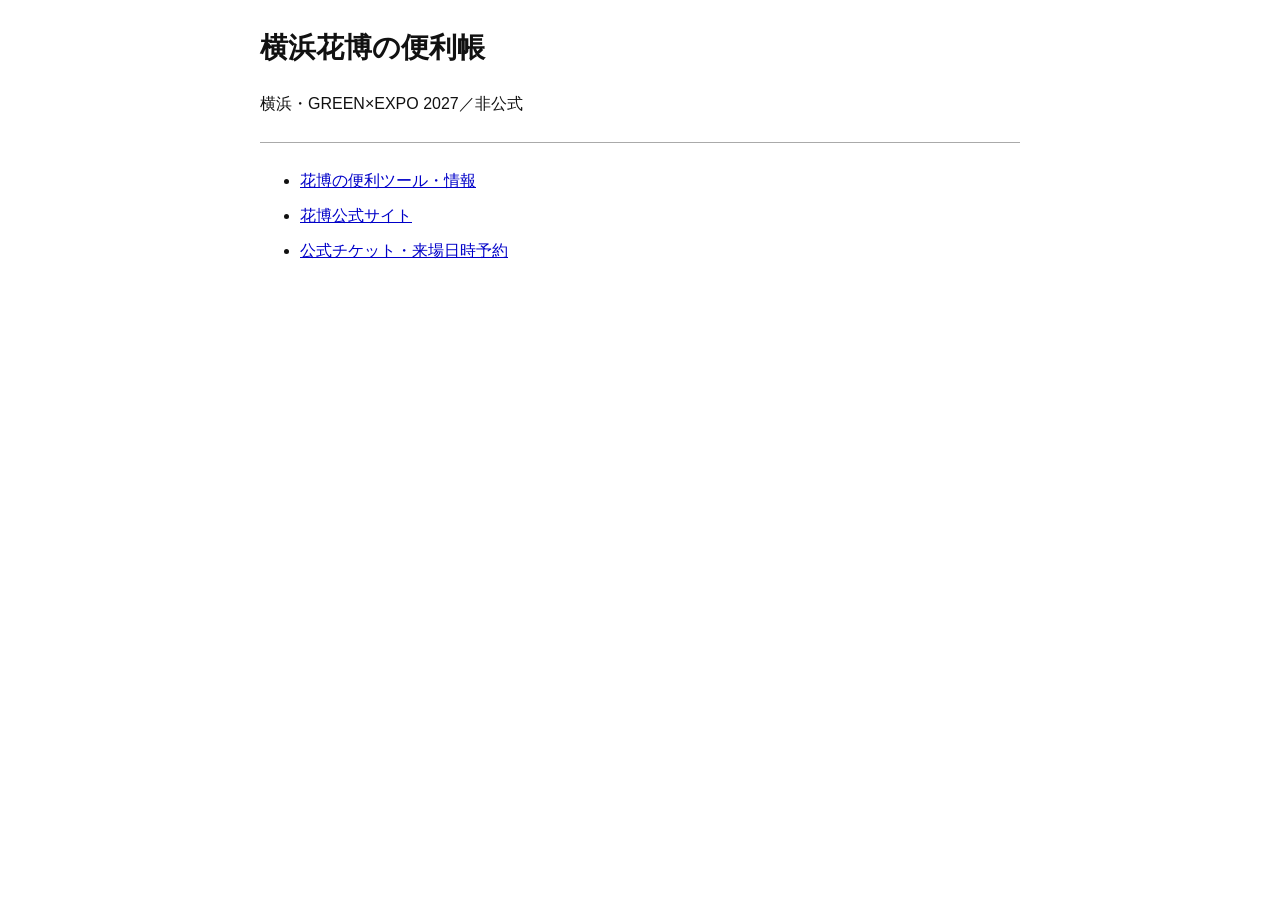
<file: index.html>
<!doctype html>
<html lang="ja">
<head>
<meta charset="utf-8">
<meta name="viewport" content="width=device-width,initial-scale=1">
<meta name="description" content="横浜花博（GREEN×EXPO 2027）の空き状況一覧、予約サイトの便利ツール、CSS、公式予約先をまとめた非公式の便利帳。">
<meta name="referrer" content="no-referrer">
<meta http-equiv="Content-Security-Policy" content="default-src 'none'; style-src 'self'; base-uri 'none'; form-action 'none'">
<title>横浜花博の便利帳｜GREEN×EXPO 2027の便利ツール・予約情報</title>
<link rel="stylesheet" href="style.css">
<link rel="canonical" href="https://tuttytutty0722-rgb.github.io/hanahaku-rest/">
</head>
<body>
<main>
<h1>横浜花博の便利帳</h1>
<p>横浜・GREEN×EXPO 2027／非公式</p>
<hr>
<ul>
<li><a href="tools.html">花博の便利ツール・情報</a></li>
<li><a href="https://expo2027yokohama.or.jp/">花博公式サイト</a></li>
<li><a href="https://ticket.expo2027yokohama.or.jp/">公式チケット・来場日時予約</a></li>
</ul>
</main>
</body>
</html>
</file>
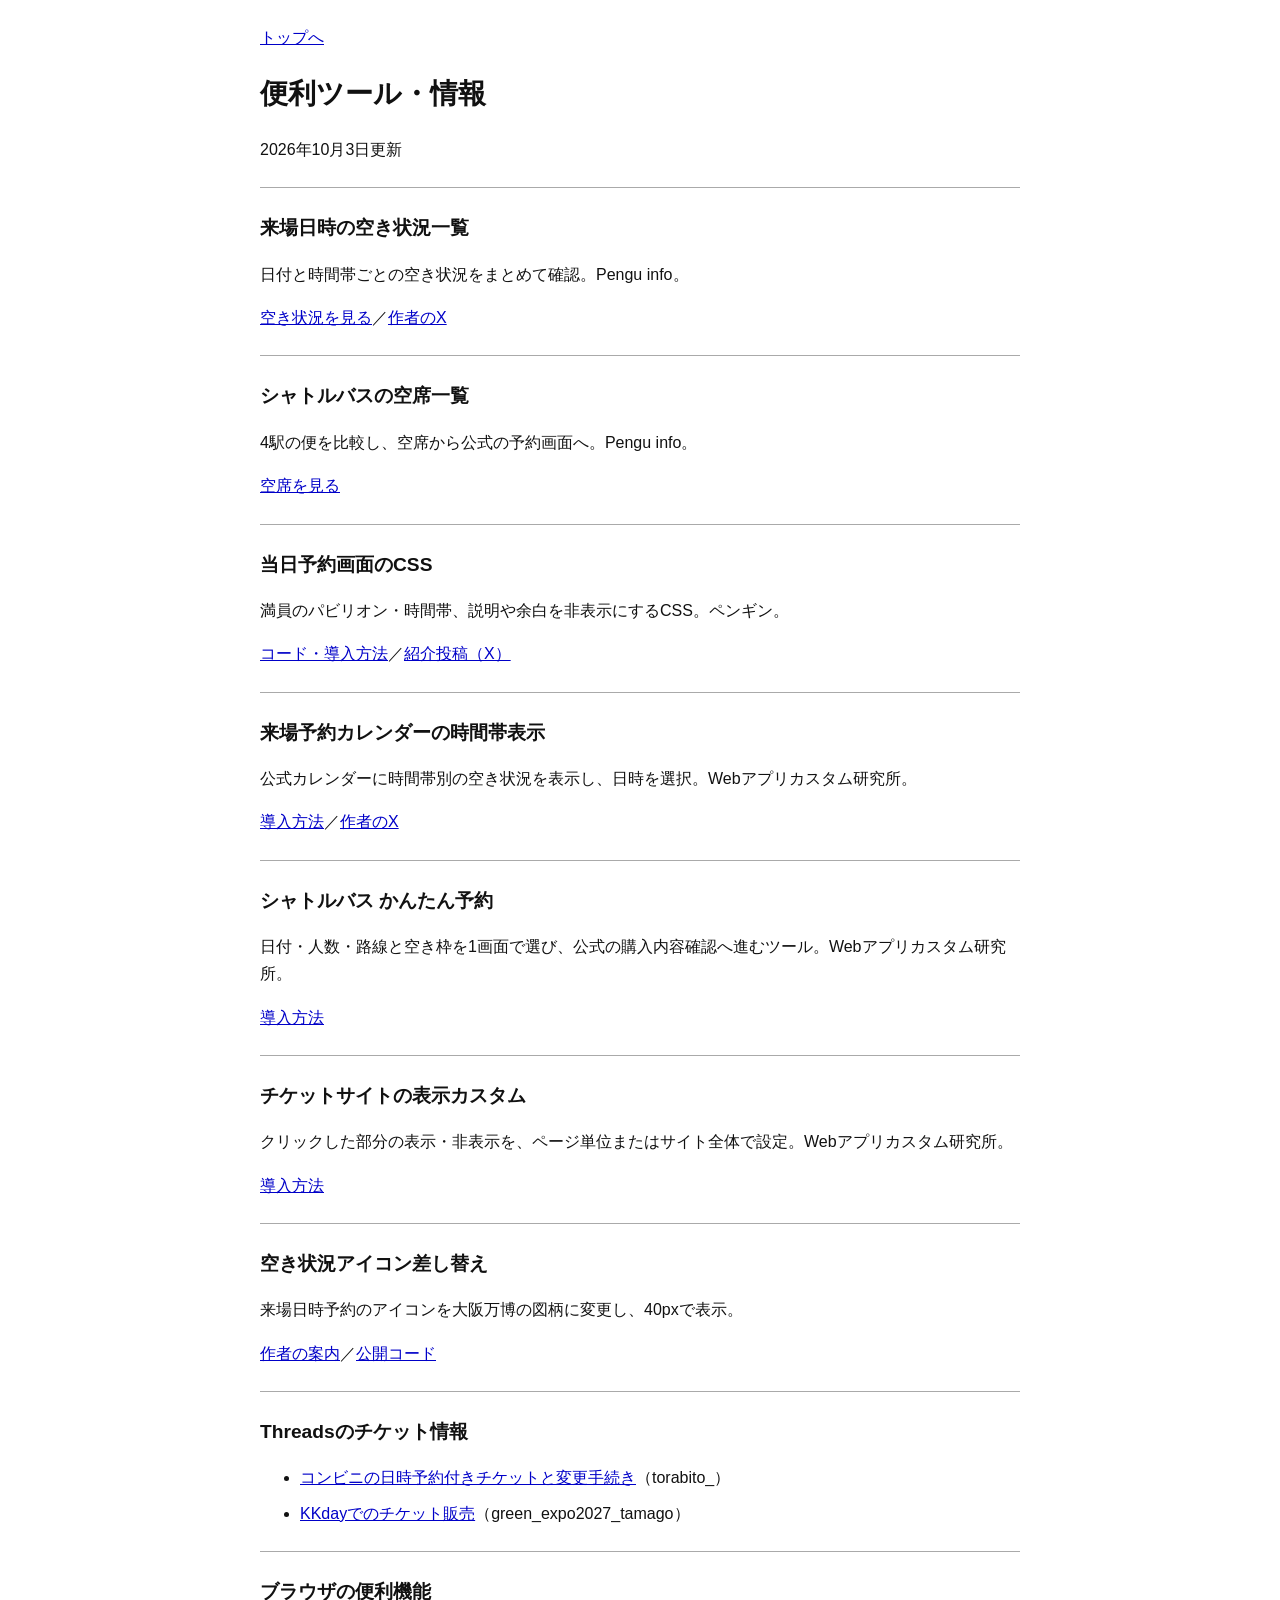
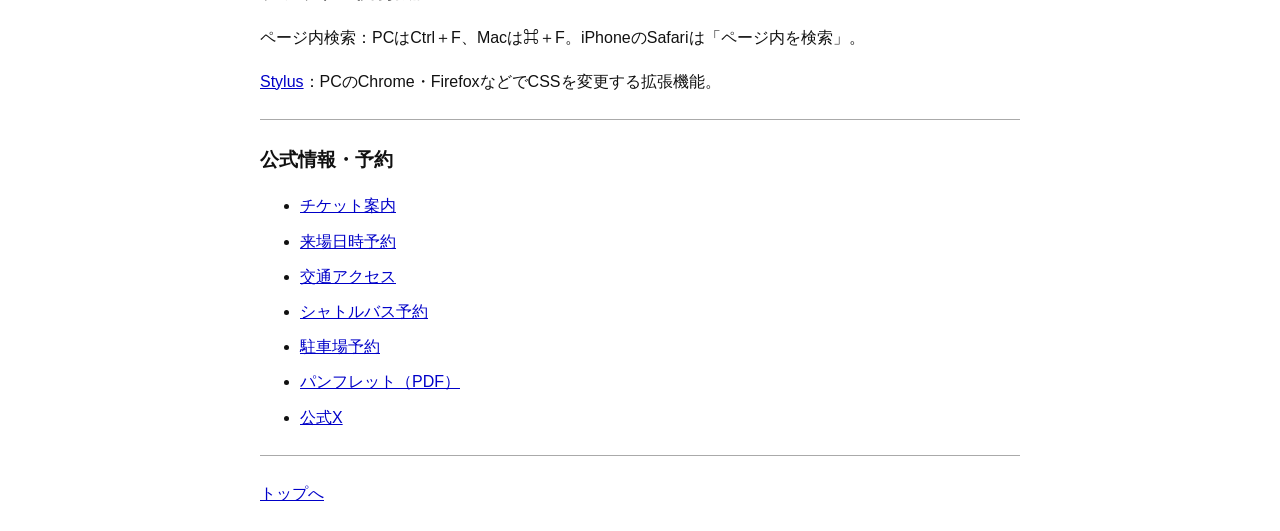
<file: tools.html>
<!doctype html>
<html lang="ja">
<head>
<meta charset="utf-8">
<meta name="viewport" content="width=device-width,initial-scale=1">
<meta name="description" content="横浜花博の来場日時・シャトルバスの空き状況、予約画面を見やすくするCSSや補助ツールを紹介。X・Threadsの情報と公式予約先も掲載。">
<meta name="referrer" content="no-referrer">
<meta http-equiv="Content-Security-Policy" content="default-src 'none'; style-src 'self'; base-uri 'none'; form-action 'none'">
<title>横浜花博の便利ツール・CSS・空席情報｜花博の便利帳</title>
<link rel="stylesheet" href="style.css">
<link rel="canonical" href="https://tuttytutty0722-rgb.github.io/hanahaku-rest/tools.html">
</head>
<body>
<main>
<p><a href="./">トップへ</a></p>
<h1>便利ツール・情報</h1>
<p>2026年10月3日更新</p>
<hr>
<h2>来場日時の空き状況一覧</h2>
<p>日付と時間帯ごとの空き状況をまとめて確認。Pengu info。</p>
<p><a href="https://expo.pengu.info/visiting">空き状況を見る</a>／<a href="https://x.com/penguin_expo">作者のX</a></p>
<hr>
<h2>シャトルバスの空席一覧</h2>
<p>4駅の便を比較し、空席から公式の予約画面へ。Pengu info。</p>
<p><a href="https://expo.pengu.info/shuttle-bus">空席を見る</a></p>
<hr>
<h2>当日予約画面のCSS</h2>
<p>満員のパビリオン・時間帯、説明や余白を非表示にするCSS。ペンギン。</p>
<p><a href="https://note.com/penguin_expo/n/n5492e9c20944">コード・導入方法</a>／<a href="https://x.com/penguin_expo/status/2097626171936813430">紹介投稿（X）</a></p>
<hr>
<h2>来場予約カレンダーの時間帯表示</h2>
<p>公式カレンダーに時間帯別の空き状況を表示し、日時を選択。Webアプリカスタム研究所。</p>
<p><a href="https://note.com/web_custom_lab/n/n6bb942689d84">導入方法</a>／<a href="https://x.com/web_custom_lab">作者のX</a></p>
<hr>
<h2>シャトルバス かんたん予約</h2>
<p>日付・人数・路線と空き枠を1画面で選び、公式の購入内容確認へ進むツール。Webアプリカスタム研究所。</p>
<p><a href="https://note.com/web_custom_lab/n/n336ef3e3c51c">導入方法</a></p>
<hr>
<h2>チケットサイトの表示カスタム</h2>
<p>クリックした部分の表示・非表示を、ページ単位またはサイト全体で設定。Webアプリカスタム研究所。</p>
<p><a href="https://note.com/web_custom_lab/n/n92b764c9466c">導入方法</a></p>
<hr>
<h2>空き状況アイコン差し替え</h2>
<p>来場日時予約のアイコンを大阪万博の図柄に変更し、40pxで表示。</p>
<p><a href="https://pengu.info/articles/css/icon">作者の案内</a>／<a href="https://github.com/penguindayo/expo2027-availability-icons">公開コード</a></p>
<hr>
<h2>Threadsのチケット情報</h2>
<ul>
<li><a href="https://www.threads.com/@torabito_/post/Dcx3cDyjGPq">コンビニの日時予約付きチケットと変更手続き</a>（torabito_）</li>
<li><a href="https://www.threads.com/@green_expo2027_tamago/post/DcsFpuqCAaA">KKdayでのチケット販売</a>（green_expo2027_tamago）</li>
</ul>
<hr>
<h2>ブラウザの便利機能</h2>
<p>ページ内検索：PCはCtrl＋F、Macは⌘＋F。iPhoneのSafariは「ページ内を検索」。</p>
<p><a href="https://github.com/openstyles/stylus">Stylus</a>：PCのChrome・FirefoxなどでCSSを変更する拡張機能。</p>
<hr>
<h2>公式情報・予約</h2>
<ul>
<li><a href="https://expo2027yokohama.or.jp/tickets-index/">チケット案内</a></li>
<li><a href="https://ticket.expo2027yokohama.or.jp/">来場日時予約</a></li>
<li><a href="https://expo2027yokohama.or.jp/access/">交通アクセス</a></li>
<li><a href="https://cs.shuttle-bus.expo2027yokohama.or.jp/">シャトルバス予約</a></li>
<li><a href="https://parking-reserve.expo2027yokohama.or.jp/">駐車場予約</a></li>
<li><a href="https://expo2027yokohama.or.jp/assets/docs/about/promotionmaterials/expo2027-brochure-20260915.pdf">パンフレット（PDF）</a></li>
<li><a href="https://x.com/expo2027_japan">公式X</a></li>
</ul>
<hr>
<p><a href="./">トップへ</a></p>
</main>
</body>
</html>
</file>
<file: style.css>
body{margin:24px;color:#111;background:#fff;font:16px/1.7 sans-serif}main{max-width:760px;margin:auto}h1{font-size:1.75em}h2{font-size:1.2em}a{color:#0000c8}a:visited{color:#551a8b}li{margin:8px 0}hr{border:0;border-top:1px solid #aaa;margin:24px 0}p{overflow-wrap:anywhere}a:focus-visible{outline:2px solid #111;outline-offset:3px}@media(max-width:480px){body{margin:16px}}
</file>
